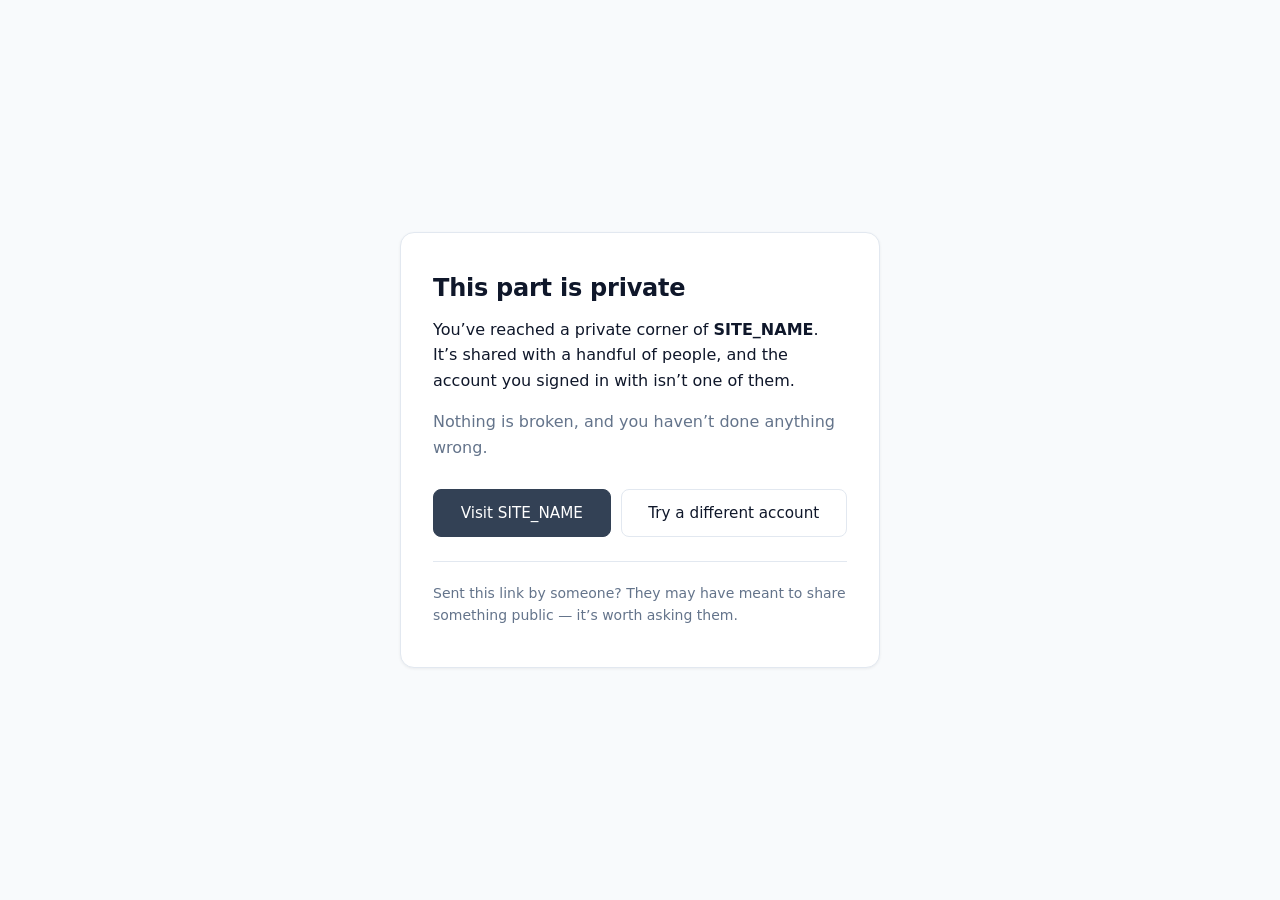
<file: docker/tunnel/access/block-page.html>
<!doctype html>
<meta charset="utf-8">
<meta name="viewport" content="width=device-width, initial-scale=1">
<meta name="robots" content="noindex, nofollow">
<title>Private area</title>

<!--
  Cloudflare Access — identity block page.

  Shown to someone who signed in successfully but is not on the policy for this
  hostname. In practice that is one of two people:

    1. You, or someone in the family, signed into the wrong Google account.
       They need the "different account" link and nothing else.
    2. Someone who was forwarded a link by a family member and will never have
       access. They need to not feel like they broke something, and a way out
       to the public site.

  It deliberately does NOT name the service, the subdomain, or say "denied".
  Whoever is reading this already proved an identity to get here, but they may
  still be a stranger, and the hostname is not theirs to learn.

  Self-contained on purpose: Cloudflare hosts this as a standalone template, so
  there is no CSS file, no font CDN, and no image to fetch. Keep it that way.

  Substitute before use:  SITE_URL / SITE_NAME below.
-->

<style>
  :root {
    color-scheme: light dark;
    --bg: #f8fafc;
    --card: #ffffff;
    --ink: #0f172a;
    --muted: #64748b;
    --line: #e2e8f0;
    --accent: #334155;
    --accent-ink: #ffffff;
  }

  @media (prefers-color-scheme: dark) {
    :root {
      --bg: #0f172a;
      --card: #1e293b;
      --ink: #f1f5f9;
      --muted: #94a3b8;
      --line: #334155;
      --accent: #e2e8f0;
      --accent-ink: #0f172a;
    }
  }

  * { box-sizing: border-box; }

  body {
    margin: 0;
    min-height: 100vh;
    display: flex;
    align-items: center;
    justify-content: center;
    padding: 24px;
    background: var(--bg);
    color: var(--ink);
    font: 16px/1.6 ui-sans-serif, system-ui, -apple-system, "Segoe UI", Roboto,
          "Helvetica Neue", Arial, sans-serif;
    -webkit-font-smoothing: antialiased;
  }

  main {
    width: 100%;
    max-width: 30rem;
    background: var(--card);
    border: 1px solid var(--line);
    border-radius: 14px;
    padding: 40px 32px;
    box-shadow: 0 1px 3px rgba(0, 0, 0, 0.06);
  }

  h1 {
    margin: 0 0 12px;
    font-size: 1.5rem;
    line-height: 1.3;
    font-weight: 600;
    letter-spacing: -0.01em;
  }

  p { margin: 0 0 16px; color: var(--muted); }
  p.lead { color: var(--ink); }

  .actions {
    display: flex;
    flex-wrap: wrap;
    gap: 10px;
    margin: 28px 0 0;
  }

  a.btn {
    flex: 1 1 auto;
    text-align: center;
    padding: 11px 18px;
    border-radius: 8px;
    text-decoration: none;
    font-weight: 500;
    font-size: 0.95rem;
    border: 1px solid var(--line);
    color: var(--ink);
    white-space: nowrap;
  }

  a.btn.primary {
    background: var(--accent);
    border-color: var(--accent);
    color: var(--accent-ink);
  }

  a.btn:hover { opacity: 0.85; }
  a.btn:focus-visible { outline: 2px solid var(--accent); outline-offset: 2px; }

  .note {
    margin: 24px 0 0;
    padding-top: 20px;
    border-top: 1px solid var(--line);
    font-size: 0.875rem;
    color: var(--muted);
  }
</style>

<main>
  <h1>This part is private</h1>

  <p class="lead">
    You&rsquo;ve reached a private corner of <strong>SITE_NAME</strong>. It&rsquo;s
    shared with a handful of people, and the account you signed in with
    isn&rsquo;t one of them.
  </p>

  <p>Nothing is broken, and you haven&rsquo;t done anything wrong.</p>

  <div class="actions">
    <a class="btn primary" href="SITE_URL">Visit SITE_NAME</a>
    <a class="btn" href="/cdn-cgi/access/logout">Try a different account</a>
  </div>

  <p class="note">
    Sent this link by someone? They may have meant to share something public
    &mdash; it&rsquo;s worth asking them.
  </p>
</main>
</file>
